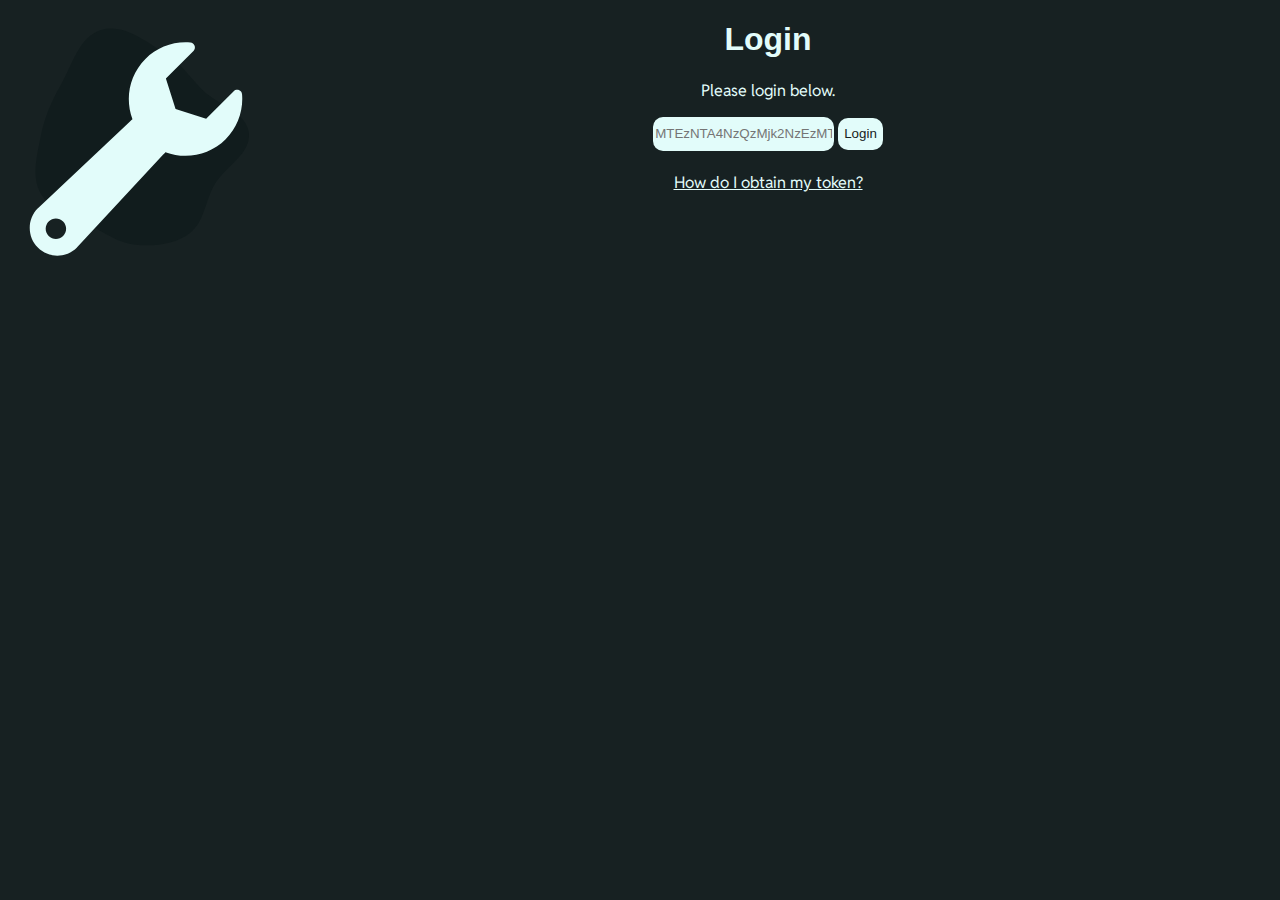
<file: login.html>
<!DOCTYPE html>
<html lang="en">
  <head>
    <meta charset="UTF-8" />
    <meta name="viewport" content="width=device-width, initial-scale=1.0" />
    <title>Discord Tools | Login</title>
    <link rel="stylesheet" href="styles.css" />
  </head>
  <body>
    <img src="logo.svg" class="logo" />
    <h1>Login</h1>
    <p>Please login below.</p>
    <input
      type="text"
      placeholder="MTEzNTA4NzQzMjk2NzEzMTIyNw...."
      id="token"
    />
    <button id="login-button">Login</button> <br /><br />
    <a href="token.html">How do I obtain my token?</a>
    <script src="login.js"></script>
  </body>
</html>
</file>
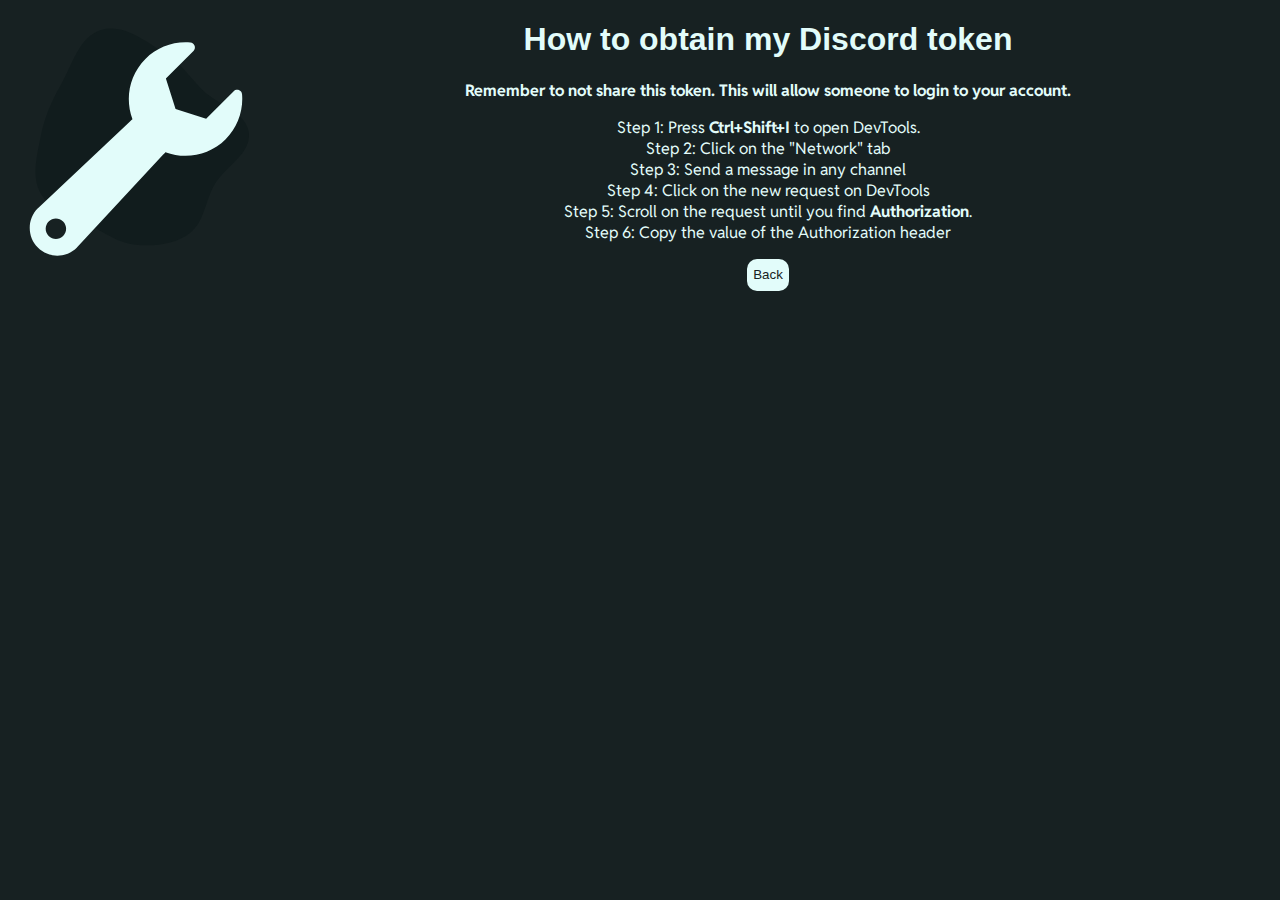
<file: token.html>
<!DOCTYPE html>
<html lang="en">
  <head>
    <meta charset="UTF-8" />
    <meta name="viewport" content="width=device-width, initial-scale=1.0" />
    <title>Discord Tools | Token guide</title>
    <link rel="stylesheet" href="styles.css" />
  </head>
  <body>
    <img src="logo.svg" class="logo" />
    <h1>How to obtain my Discord token</h1>
    <p>
      <b
        >Remember to not share this token. This will allow someone to login to
        your account.</b
      >
    </p>
    <p id="windows">
      Step 1: Press <b>Ctrl+Shift+I</b> to open DevTools.<br />
      Step 2: Click on the "Network" tab<br />
      Step 3: Send a message in any channel<br />
      Step 4: Click on the new request on DevTools<br />
      Step 5: Scroll on the request until you find <b>Authorization</b>.<br />
      Step 6: Copy the value of the Authorization header
    </p>
    <button onclick="window.history.back()">Back</button>
  </body>
</html>
</file>
<file: styles.css>
@import url("https://fonts.googleapis.com/css2?family=Product+Sans&family=Reddit+Sans");

body {
  text-align: center;
  font-family: "Reddit Sans", sans-serif;
  color: #e2fcfa;
  background-color: #172122;
}

h1 {
  font-family: "Product Sans", sans-serif;
}

.logo {
  float: left;
}

button,
input {
  background-color: #e2fcfa;
  color: #172122;
  border: none;
  height: 32px;
  border-radius: 10px;
  transition: all 100ms cubic-bezier(1, 0, 0, 1);
}

button {
  cursor: pointer;
}

button:hover {
  background-color: #acc2c0;
  border-radius: 20px;
}

a {
  color: #e2fcfa;
  transition: all 100ms cubic-bezier(1, 0, 0, 1);
}

a:hover {
  background-color: #e2fcfa;
  color: #172122;
}

.toastify {
  box-shadow: none !important;
}
</file>
